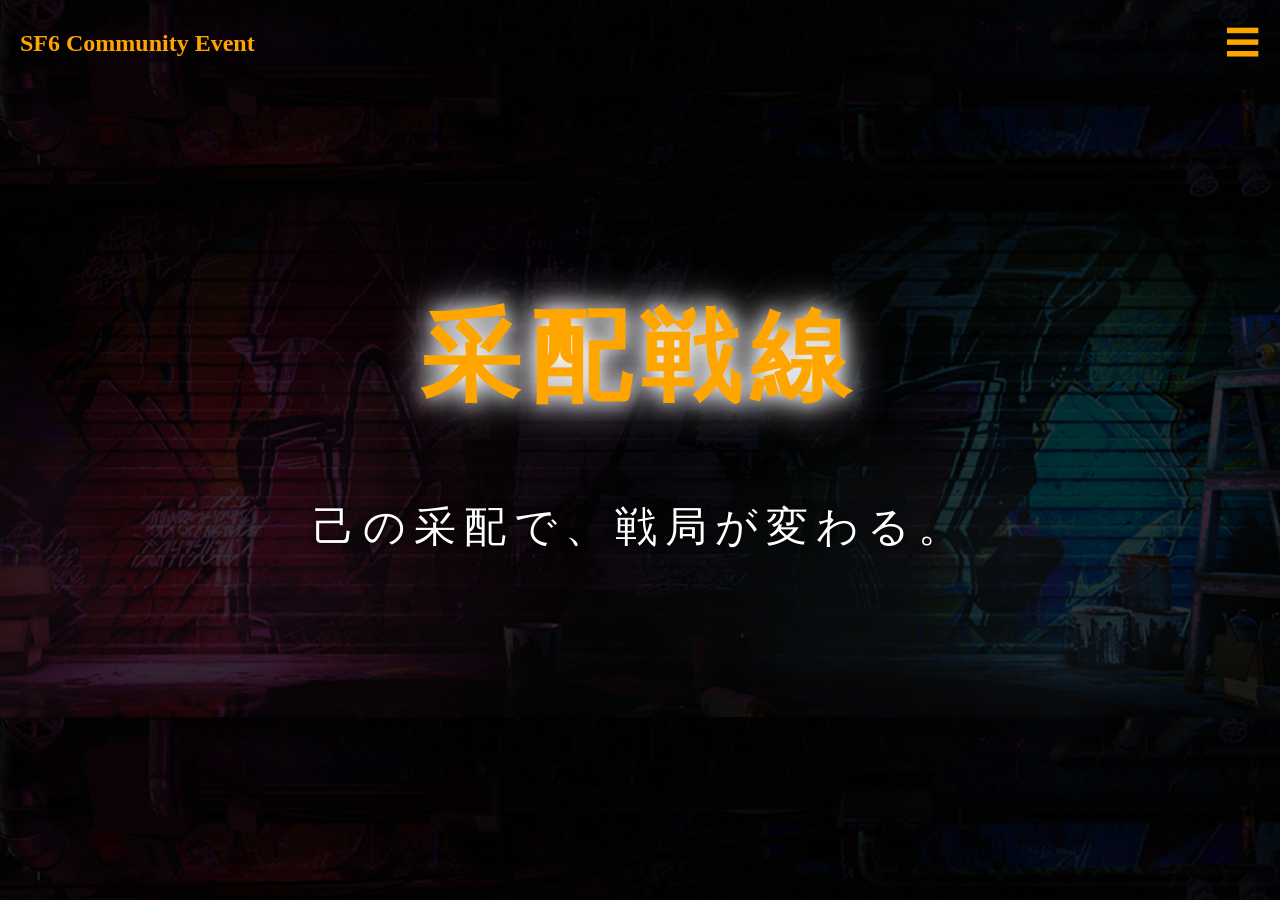
<file: index.html>
<!DOCTYPE html>
<html lang="ja">
<head>
  <meta charset="UTF-8">
  <meta name="viewport" content="width=device-width, initial-scale=1.0">
  <title>采配戦線</title>
  <link rel="stylesheet" href="style.css">
</head>
<body>

  <header>
    <div class="logo">SF6 Community Event</div>

    <div class="menu-btn" onclick="openMenu()">
      ☰
    </div>
  </header>

  <nav id="sideMenu">
    <div class="close-btn" onclick="closeMenu()">×</div>

    <a href="index.html">ホーム</a>
    <a href="events.html">開催予定イベント</a>
    <a href="info.html">イベント情報</a>
    <a href="results.html">過去イベントリザルト</a>
  </nav>

  <section class="hero">
    <h1>采配戦線</h1>
    <p>己の采配で、戦局が変わる。</p>
  </section>

  <script src="script.js"></script>
</body>
</html>
</file>
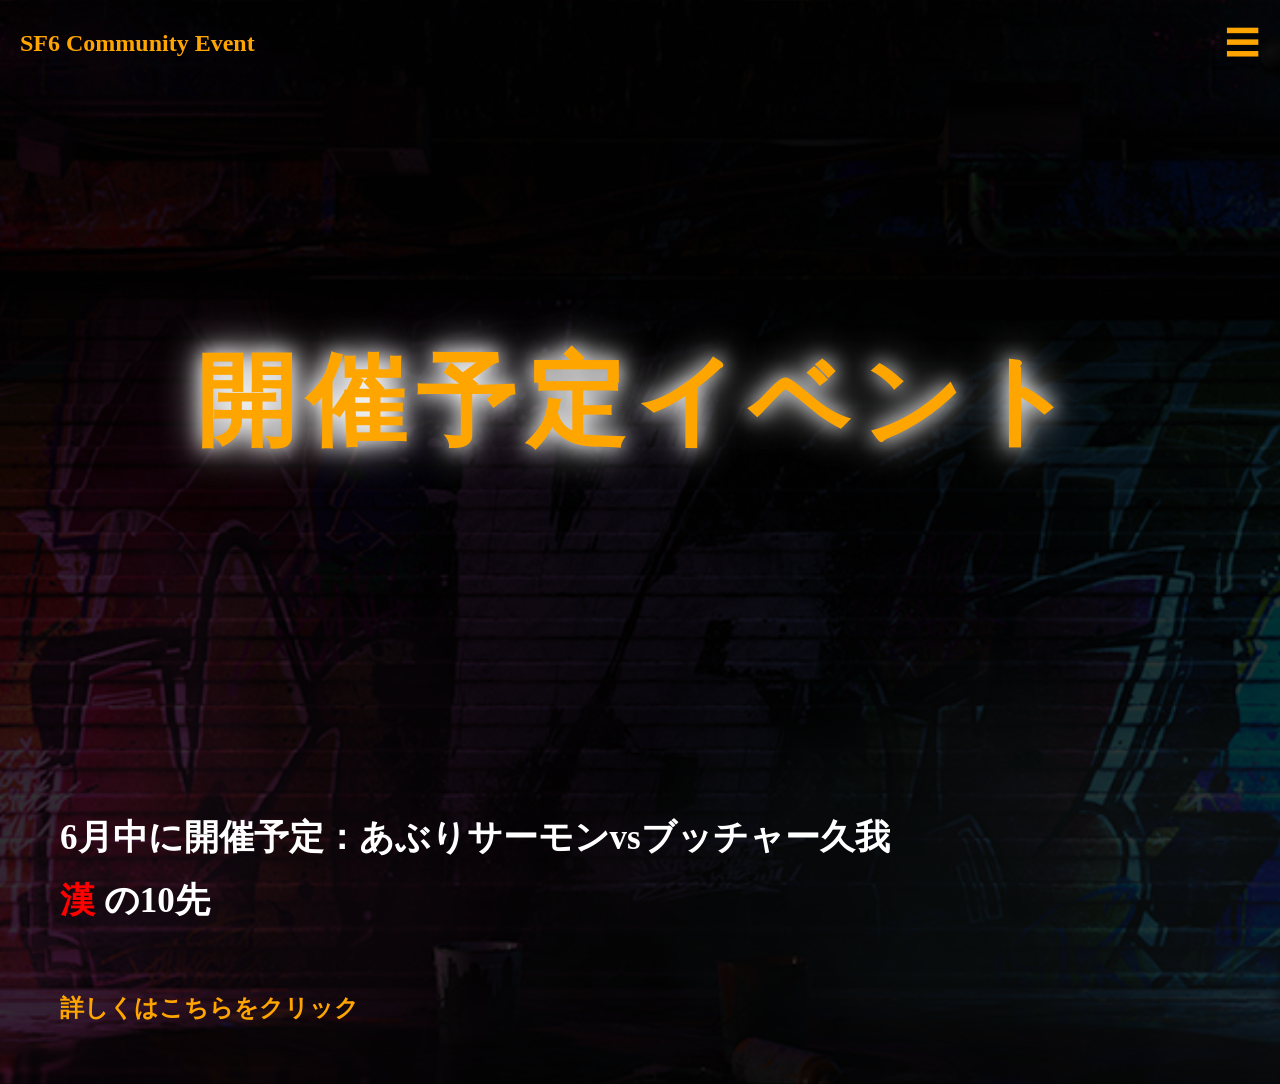
<file: events.html>
<!DOCTYPE html>
<html lang="ja">
<head>
  <meta charset="UTF-8">
  <meta name="viewport" content="width=device-width, initial-scale=1.0">
  <title>開催予定イベント</title>
  <link rel="stylesheet" href="style.css">
</head>
<body>

<header>
  <div class="logo">SF6 Community Event</div>

  <div class="menu-btn" onclick="openMenu()">
    ☰
  </div>
</header>

<nav id="sideMenu">
  <div class="close-btn" onclick="closeMenu()">×</div>

  <a href="index.html">ホーム</a>
  <a href="events.html">開催予定イベント</a>
  <a href="info.html">イベント情報</a>
  <a href="results.html">過去イベントリザルト</a>
</nav>

<section class="page-title">
  <h1>開催予定イベント</h1>
</section>

<section class="content">

  <h2 class="event-title">
    6月中に開催予定：あぶりサーモンvsブッチャー久我<br>
    <span>漢</span>
    の10先
  </h2>

  <a class="event-link"
     href="https://sngsf6-web.jimdosite.com/"
     target="_blank">

     詳しくはこちらをクリック

  </a>

</section>

<script src="script.js"></script>
</body>
</html>
</file>
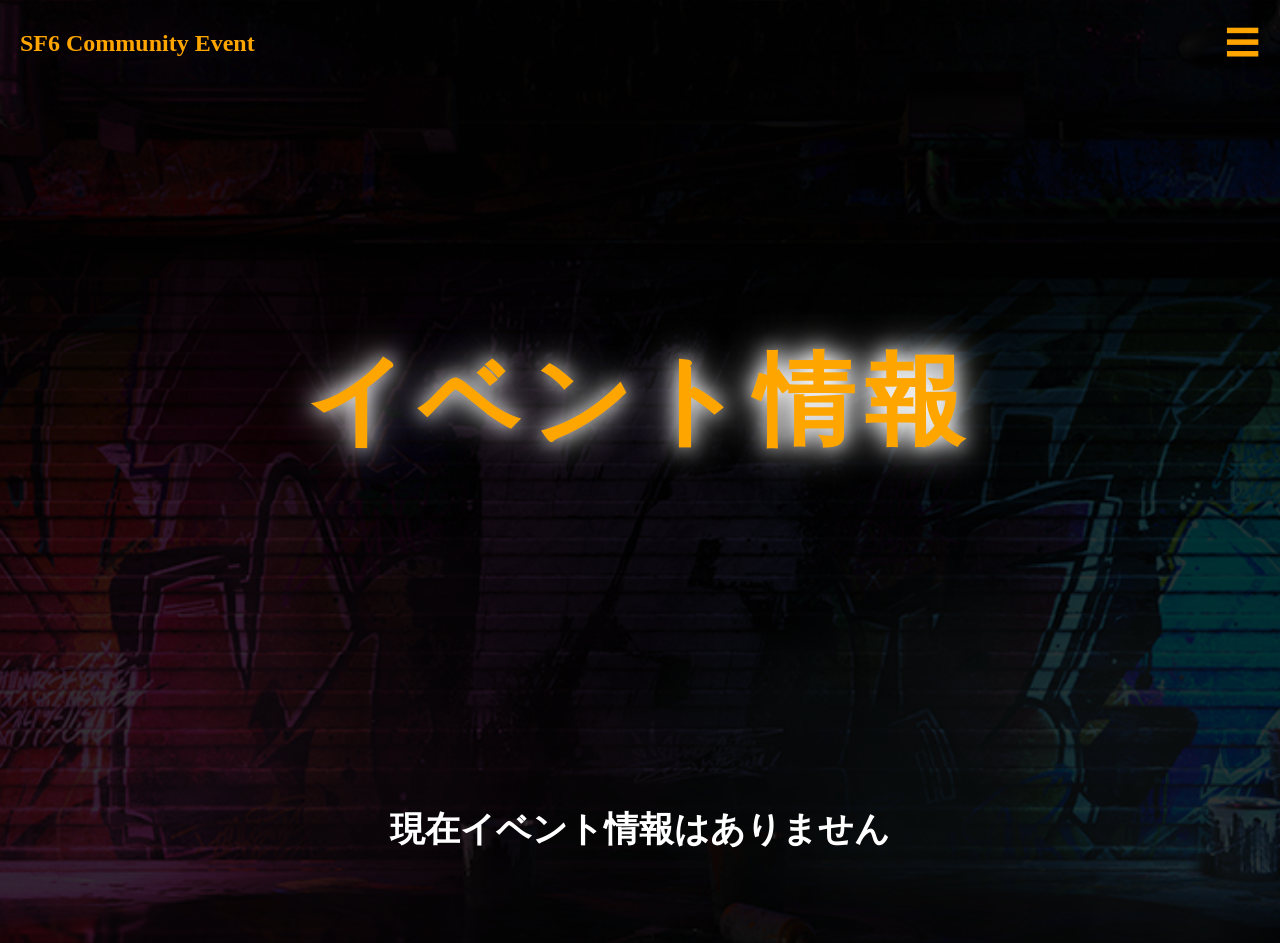
<file: info.html>
<!DOCTYPE html>
<html lang="ja">
<head>
  <meta charset="UTF-8">
  <meta name="viewport" content="width=device-width, initial-scale=1.0">
  <title>イベント情報</title>
  <link rel="stylesheet" href="style.css">
</head>
<body>

<header>
  <div class="logo">SF6 Community Event</div>

  <div class="menu-btn" onclick="openMenu()">
    ☰
  </div>
</header>

<nav id="sideMenu">
  <div class="close-btn" onclick="closeMenu()">×</div>

  <a href="index.html">ホーム</a>
  <a href="events.html">開催予定イベント</a>
  <a href="info.html">イベント情報</a>
  <a href="results.html">過去イベントリザルト</a>
</nav>

<section class="page-title">
  <h1>イベント情報</h1>
</section>

<section class="content">
  <h2 class="big-text">現在イベント情報はありません</h2>
</section>

<script src="script.js"></script>
</body>
</html>
</file>
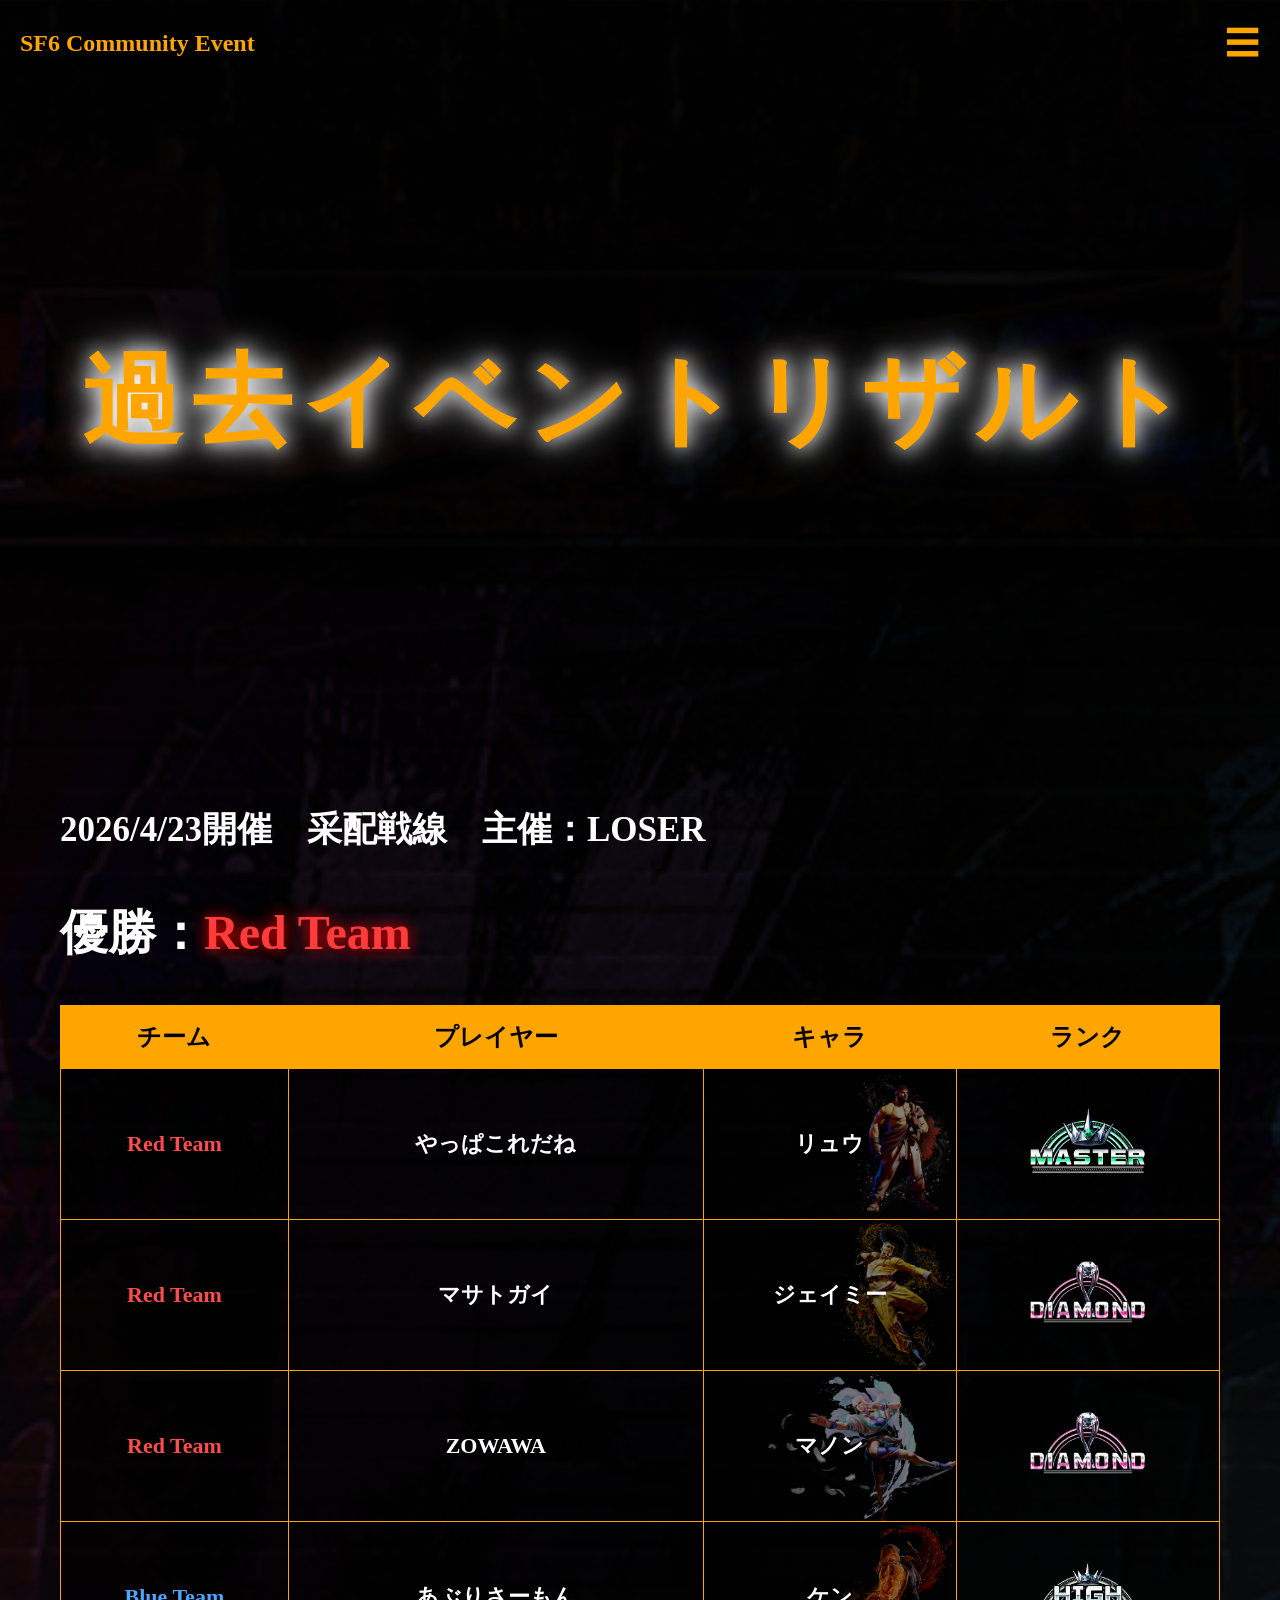
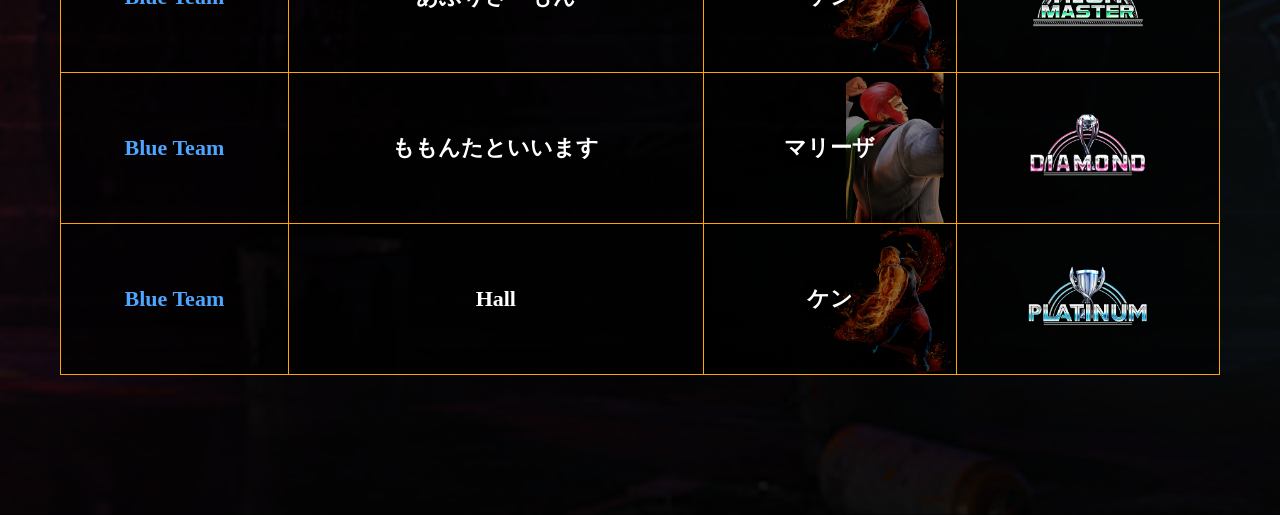
<file: results.html>
<!DOCTYPE html>
<html lang="ja">
<head>
  <meta charset="UTF-8">
  <meta name="viewport" content="width=device-width, initial-scale=1.0">
  <title>過去イベントリザルト</title>
  <link rel="stylesheet" href="style.css">
</head>
<body>

<header>
  <div class="logo">SF6 Community Event</div>

  <div class="menu-btn" onclick="openMenu()">
    ☰
  </div>
</header>

<nav id="sideMenu">
  <div class="close-btn" onclick="closeMenu()">×</div>

  <a href="index.html">ホーム</a>
  <a href="events.html">開催予定イベント</a>
  <a href="info.html">イベント情報</a>
  <a href="results.html">過去イベントリザルト</a>
</nav>

<section class="page-title result-page">
  <h1>過去イベントリザルト</h1>
</section>

<section class="content">

  <h2>2026/4/23開催　采配戦線　主催：LOSER</h2>

  <h3 class="winner">
    優勝：<span>Red Team</span>
  </h3>

  <div class="team-box">

    <table>
      <tr>
        <th>チーム</th>
        <th>プレイヤー</th>
        <th>キャラ</th>
        <th>ランク</th>
      </tr>

      <!-- Red Team -->
      <tr>
        <td data-label="チーム" class="red-team">Red Team</td>
        <td data-label="プレイヤー">やっぱこれだね</td>
        <td data-label="キャラ" class="character-cell ryu">リュウ</td>
        <td data-label="ランク" class="rank-cell">
          <img src="images/master.png" alt="マスター">
        </td>
      </tr>

      <tr>
        <td data-label="チーム" class="red-team">Red Team</td>
        <td data-label="プレイヤー">マサトガイ</td>
        <td data-label="キャラ" class="character-cell jamie">ジェイミー</td>
        <td data-label="ランク" class="rank-cell">
          <img src="images/diamond.png" alt="ダイヤモンド">
        </td>
      </tr>

      <tr>
        <td data-label="チーム" class="red-team">Red Team</td>
        <td data-label="プレイヤー">ZOWAWA</td>
        <td data-label="キャラ" class="character-cell manon">マノン</td>
        <td data-label="ランク" class="rank-cell">
          <img src="images/diamond.png" alt="ダイヤモンド">
        </td>
      </tr>

      <!-- Blue Team -->
      <tr>
        <td data-label="チーム" class="blue-team">Blue Team</td>
        <td data-label="プレイヤー">あぶりさーもん</td>
        <td data-label="キャラ" class="character-cell ken">ケン</td>
        <td data-label="ランク" class="rank-cell">
          <img src="images/highmaster.png" alt="ハイマスター">
        </td>
      </tr>

      <tr>
        <td data-label="チーム" class="blue-team">Blue Team</td>
        <td data-label="プレイヤー">ももんたといいます</td>
        <td data-label="キャラ" class="character-cell marisa">マリーザ</td>
        <td data-label="ランク" class="rank-cell">
          <img src="images/diamond.png" alt="ダイヤモンド">
        </td>
      </tr>

      <tr>
        <td data-label="チーム" class="blue-team">Blue Team</td>
        <td data-label="プレイヤー">Hall</td>
        <td data-label="キャラ" class="character-cell ken">ケン</td>
        <td data-label="ランク" class="rank-cell">
          <img src="images/platinum.png" alt="プラチナ">
        </td>
      </tr>

    </table>

  </div>

</section>
 <!-- <section class="content">

  <h2>2026/4/23開催　采配戦線　主催：LOSER</h2>

  <h3 class="winner">
    優勝：<span>Red Team</span>
  </h3>

  <div class="team-box">

    <table>
      <tr>
        <th>チーム</th>
        <th>プレイヤー</th>
        <th>キャラ</th>
        <th>ランク</th>
      </tr>-->

      <!-- Red Team -->
     <!-- <tr>
        <td data-label="チーム" class="red-team">Red Team</td>
        <td data-label="プレイヤー">やっぱこれだね</td>
        <td data-label="キャラ" class="character-cell ryu">リュウ</td>
        <td data-label="ランク" class="rank-cell">
          <img src="images/master.png" alt="マスター">
        </td>
      </tr>

      <tr>
        <td data-label="チーム" class="red-team">Red Team</td>
        <td data-label="プレイヤー">マサトガイ</td>
        <td data-label="キャラ" class="character-cell jamie">ジェイミー</td>
        <td data-label="ランク" class="rank-cell">
          <img src="images/diamond.png" alt="ダイヤモンド">
        </td>
      </tr>

      <tr>
        <td data-label="チーム" class="red-team">Red Team</td>
        <td data-label="プレイヤー">ZOWAWA</td>
        <td data-label="キャラ" class="character-cell manon">マノン</td>
        <td data-label="ランク" class="rank-cell">
          <img src="images/diamond.png" alt="ダイヤモンド">
        </td>
      </tr>-->

      <!-- Blue Team -->
      <!--<tr>
        <td data-label="チーム" class="blue-team">Blue Team</td>
        <td data-label="プレイヤー">あぶりさーもん</td>
        <td data-label="キャラ" class="character-cell ken">ケン</td>
        <td data-label="ランク" class="rank-cell">
          <img src="images/highmaster.png" alt="ハイマスター">
        </td>
      </tr>

      <tr>
        <td data-label="チーム" class="blue-team">Blue Team</td>
        <td data-label="プレイヤー">ももんたといいます</td>
        <td data-label="キャラ" class="character-cell marisa">マリーザ</td>
        <td data-label="ランク" class="rank-cell">
          <img src="images/diamond.png" alt="ダイヤモンド">
        </td>
      </tr>

      <tr>
        <td data-label="チーム" class="blue-team">Blue Team</td>
        <td data-label="プレイヤー">Hall</td>
        <td data-label="キャラ" class="character-cell ken">ケン</td>
        <td data-label="ランク" class="rank-cell">
          <img src="images/platinum.png" alt="プラチナ">
        </td>
      </tr>

    </table>-->

  </div>

</section>

<script src="script.js"></script>
</body>
</html>
</file>
<file: style.css>
body {
  margin: 0;
  font-family: "Yu Mincho", "Hiragino Mincho ProN", serif;

  background: linear-gradient(rgba(0,0,0,0.8),
  rgba(0,0,0,0.8)),
  url("images/bg.jpg");

  background-size: cover;
  background-position: center;
  color: white;
}

header {
  display: flex;
  justify-content: space-between;
  align-items: center;

  padding: 20px;
}

.logo {
  font-size: 24px;
  font-weight: bold;
  color: orange;
}

.menu-btn {
  font-size: 35px;
  cursor: pointer;
  color: orange;
}

#sideMenu {
  position: fixed;
  top: 0;
  right: -300px;

  width: 250px;
  height: 100%;

  background: #111;
  transition: 0.3s;

  padding-top: 100px;
  z-index: 1000;
}

#sideMenu a {
  display: block;
  color: white;
  text-decoration: none;

  padding: 20px;
  font-size: 20px;

  border-bottom: 1px solid #333;
}

#sideMenu a:hover {
  background: orange;
  color: black;
}

.close-btn {
  position: absolute;
  top: 20px;
  right: 25px;

  font-size: 35px;
  cursor: pointer;
}

.hero,
.page-title {
  height: 70vh;

  display: flex;
  flex-direction: column;
  justify-content: center;
  align-items: center;
}

.hero h1,
.page-title h1 {
  font-size: 100px;
  letter-spacing: 10px;

  color: orange;

  text-shadow:
    0 0 20px rgb(255, 255, 255),
    0 0 40px rgb(255, 255, 255);

  font-family: "Yuji Syuku","Hiragino Mincho ProN", serif;
}
.result-page　h1 {
  font-size: 60px;
  letter-spacing: 10px;

  color: orange;

  text-shadow:
    0 0 20px rgb(255, 255, 255),
    0 0 40px rgb(255, 255, 255);

  font-family: "Yuji Syuku","Hiragino Mincho ProN", serif;
}

.hero p {
  font-size: 42px;

  letter-spacing: 8px;

  margin-top: -10px;

  text-shadow: 0 0 10px black;
}

.content {
  padding: 60px;
}

.content h2 {
  font-size: 35px;
  margin-bottom: 30px;
}

.content a {
  color: orange;
  font-size: 24px;
}

.big-text {
  text-align: center;
  font-size: 60px;
}

table {
  width: 100%;
  border-collapse: collapse;
  margin-top: 20px;
  background: rgba(0,0,0,0.7);

  font-size: 22px;
}

th, td {
  border: 1px solid orange;
  padding: 15px;
  text-align: center;
}

th {
  background: orange;
  color: black;
}

td img {
  width: 120px;
}

.team-box {
  margin-bottom: 80px;
}
.character-cell {
  position: relative;

  background-size: contain;
  background-repeat: no-repeat;

  background-position: right top;

  color: white;
  font-weight: bold;
  text-shadow: 0 0 10px black;

  height: 120px;
}

.ryu {
  background-image:
  linear-gradient(rgba(0,0,0,0.5), rgba(0,0,0,0.5)),
  url("images/ryu.png");
}

.jamie {
  background-image:
  linear-gradient(rgba(0,0,0,0.5), rgba(0,0,0,0.5)),
  url("images/jamie.png");
}

.manon {
  background-image:
  linear-gradient(rgba(0,0,0,0.5), rgba(0,0,0,0.5)),
  url("images/manon.png");
}

.ken {
  background-image:
  linear-gradient(rgba(0,0,0,0.5), rgba(0,0,0,0.5)),
  url("images/ken.png");
}

.marisa {
  background-image:
  linear-gradient(rgba(0,0,0,0.5), rgba(0,0,0,0.5)),
  url("images/marisa.png");
}

.red-team {
  color: #ff4d4d;
  font-weight: bold;
}

.blue-team {
  color: #4da6ff;
  font-weight: bold;
}
.rank-cell img {
  width: 120px;
  height: auto;
}


th {
  font-size: 24px;
}

td {
  font-size: 22px;
  font-weight: bold;
}
.winner {
  font-size: 48px;
  font-weight: bold;
  margin-bottom: 40px;
}

.winner span {
  color: #ff3b3b;
  text-shadow: 0 0 15px red;
}
.event-title {
  font-size: 42px;
  line-height: 1.8;
}

.event-title span {
  color: red;
  font-weight: bold;
}

.event-link {
  display: inline-block;

  margin-top: 30px;

  font-size: 28px;
  font-weight: bold;

  color: orange;

  text-decoration: none;
}

.event-link:hover {
  color: white;
}

#sideMenu a {
  font-family: sans-serif;
}
@media screen and (max-width: 768px) {

  table {
    display: block;
    width: 100%;
  }

  tr {
    display: block;
    margin-bottom: 15px;

    background: rgba(0,0,0,0.8);
    border: 1px solid orange;
    border-radius: 10px;

    padding: 10px;
  }

  th {
    display: none;
  }

  td {
    display: flex;
    justify-content: space-between;
    align-items: center;

    padding: 6px 10px;
    font-size: 14px;
    border: none;
  }

  td::before {
    content: attr(data-label);
    font-weight: bold;
    color: orange;
  }

  .character-cell {
    height: 60px;
    background-position: right top;
    background-size: cover;
  }

  .rank-cell img {
    width: 40px;
  }
  
  .hero,
  .page-title {
    height: 40vh;
  }
  .hero h1,
  .page-title h1 {
    font-size: 38px;
    letter-spacing: 3px;
    text-align: center;
  }
  .hero p{
    font-size: 20px;
    text-align: center;
  }
  .content {
  padding: 20px;
}
  .content h2 {
    font-size: 24px;
    line-height: 1.5;
  }
.winner {
    font-size: 28px;
    text-align: center;
  }
  .result-page　h1 {
  font-size: 28px;
  letter-spacing: 10px;

  color: orange;

  text-shadow:
    0 0 20px rgb(255, 255, 255),
    0 0 40px rgb(255, 255, 255);

  font-family: "Yuji Syuku","Hiragino Mincho ProN", serif;
}
}
</file>
